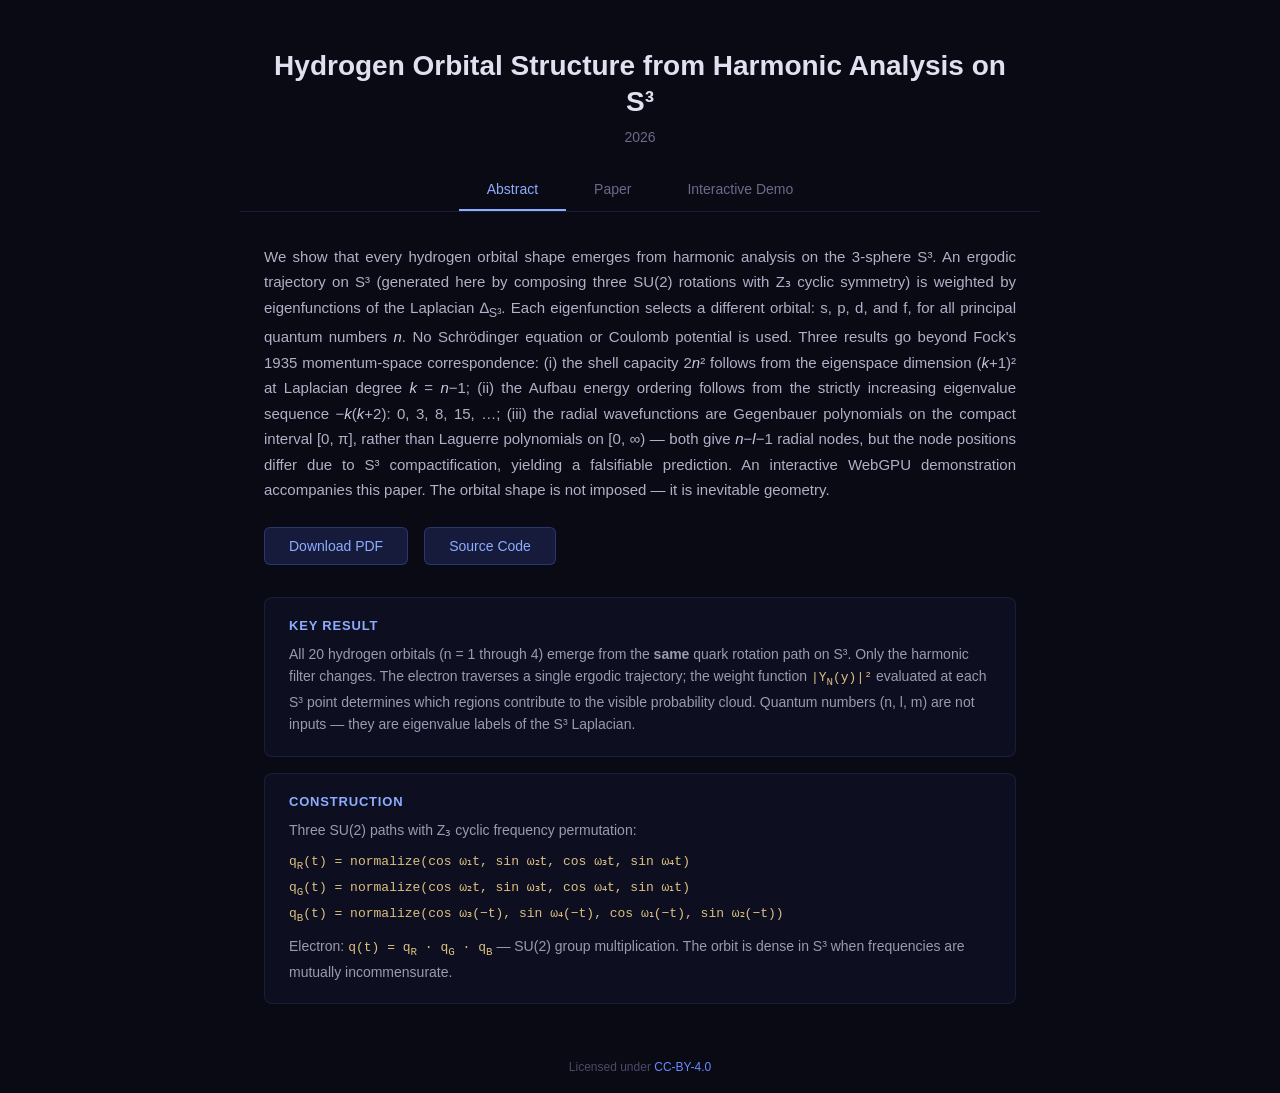
<file: site/index.html>
<!DOCTYPE html>
<html lang="en">
<head>
  <meta charset="UTF-8">
  <meta name="viewport" content="width=device-width, initial-scale=1.0">
  <title>Hydrogen Orbital Structure from Harmonic Analysis on S³</title>
  <link rel="stylesheet" href="css/style.css">
</head>
<body>

  <div class="header">
    <h1>Hydrogen Orbital Structure from Harmonic Analysis on S³</h1>
    <p class="author">2026</p>
  </div>

  <nav class="tabs">
    <button class="tab-btn active" data-tab="abstract">Abstract</button>
    <button class="tab-btn" data-tab="paper">Paper</button>
    <button class="tab-btn" data-tab="demo">Interactive Demo</button>
  </nav>

  <!-- Abstract Tab -->
  <div id="abstract" class="tab-content active">
    <p class="abstract-text">
      We show that every hydrogen orbital shape emerges from harmonic analysis on the
      3-sphere S³. An ergodic trajectory on S³ (generated here by composing three SU(2)
      rotations with Z₃ cyclic symmetry) is weighted by eigenfunctions of the Laplacian
      ∆<sub>S³</sub>. Each eigenfunction selects a different orbital: s, p, d, and f, for
      all principal quantum numbers <em>n</em>. No Schrödinger equation or Coulomb potential
      is used. Three results go beyond Fock's 1935 momentum-space correspondence:
      (i) the shell capacity 2<em>n</em>² follows from the eigenspace dimension
      (<em>k</em>+1)² at Laplacian degree <em>k</em> = <em>n</em>−1;
      (ii) the Aufbau energy ordering follows from the strictly increasing eigenvalue
      sequence −<em>k</em>(<em>k</em>+2): 0, 3, 8, 15, …;
      (iii) the radial wavefunctions are Gegenbauer polynomials on the compact interval
      [0, π], rather than Laguerre polynomials on [0, ∞) — both give <em>n</em>−<em>l</em>−1
      radial nodes, but the node positions differ due to S³ compactification, yielding a
      falsifiable prediction. An interactive WebGPU demonstration accompanies this paper.
      The orbital shape is not imposed — it is inevitable geometry.
    </p>

    <div class="links">
      <a href="paper/hopf-hydrogen.pdf">Download PDF</a>
      <a href="https://github.com">Source Code</a>
    </div>

    <div class="key-result">
      <h3>Key Result</h3>
      <p>
        All 20 hydrogen orbitals (n = 1 through 4) emerge from the <strong>same</strong>
        quark rotation path on S³. Only the harmonic filter changes. The electron traverses
        a single ergodic trajectory; the weight function
        <code>|Y<sub>N</sub>(y)|²</code> evaluated at each S³ point determines which
        regions contribute to the visible probability cloud. Quantum numbers (n, l, m) are
        not inputs — they are eigenvalue labels of the S³ Laplacian.
      </p>
    </div>

    <div class="key-result" style="margin-top: 16px;">
      <h3>Construction</h3>
      <p>
        Three SU(2) paths with Z₃ cyclic frequency permutation:
      </p>
      <p style="margin-top: 8px;">
        <code>q<sub>R</sub>(t) = normalize(cos ω₁t, sin ω₂t, cos ω₃t, sin ω₄t)</code><br>
        <code>q<sub>G</sub>(t) = normalize(cos ω₂t, sin ω₃t, cos ω₄t, sin ω₁t)</code><br>
        <code>q<sub>B</sub>(t) = normalize(cos ω₃(−t), sin ω₄(−t), cos ω₁(−t), sin ω₂(−t))</code>
      </p>
      <p style="margin-top: 8px;">
        Electron: <code>q(t) = q<sub>R</sub> · q<sub>G</sub> · q<sub>B</sub></code> &mdash;
        SU(2) group multiplication. The orbit is dense in S³ when frequencies are
        mutually incommensurate.
      </p>
    </div>
  </div>

  <!-- Paper Tab -->
  <div id="paper" class="tab-content">
    <object data="paper/hopf-hydrogen.pdf" type="application/pdf" class="pdf-embed">
      <div class="pdf-fallback">
        <p>PDF viewer not available in this browser.</p>
        <p><a href="paper/hopf-hydrogen.pdf">Download the paper (PDF)</a></p>
      </div>
    </object>
  </div>

  <!-- Demo Tab -->
  <div id="demo" class="tab-content demo-tab">
    <button id="demo-back" class="demo-back">Back to Paper</button>
    <iframe id="demo-iframe" class="demo-iframe" title="Interactive Demo"></iframe>
  </div>

  <div class="footer">
    <p>Licensed under <a href="https://creativecommons.org/licenses/by/4.0/">CC-BY-4.0</a></p>
  </div>

  <script src="js/tabs.js"></script>
</body>
</html>
</file>
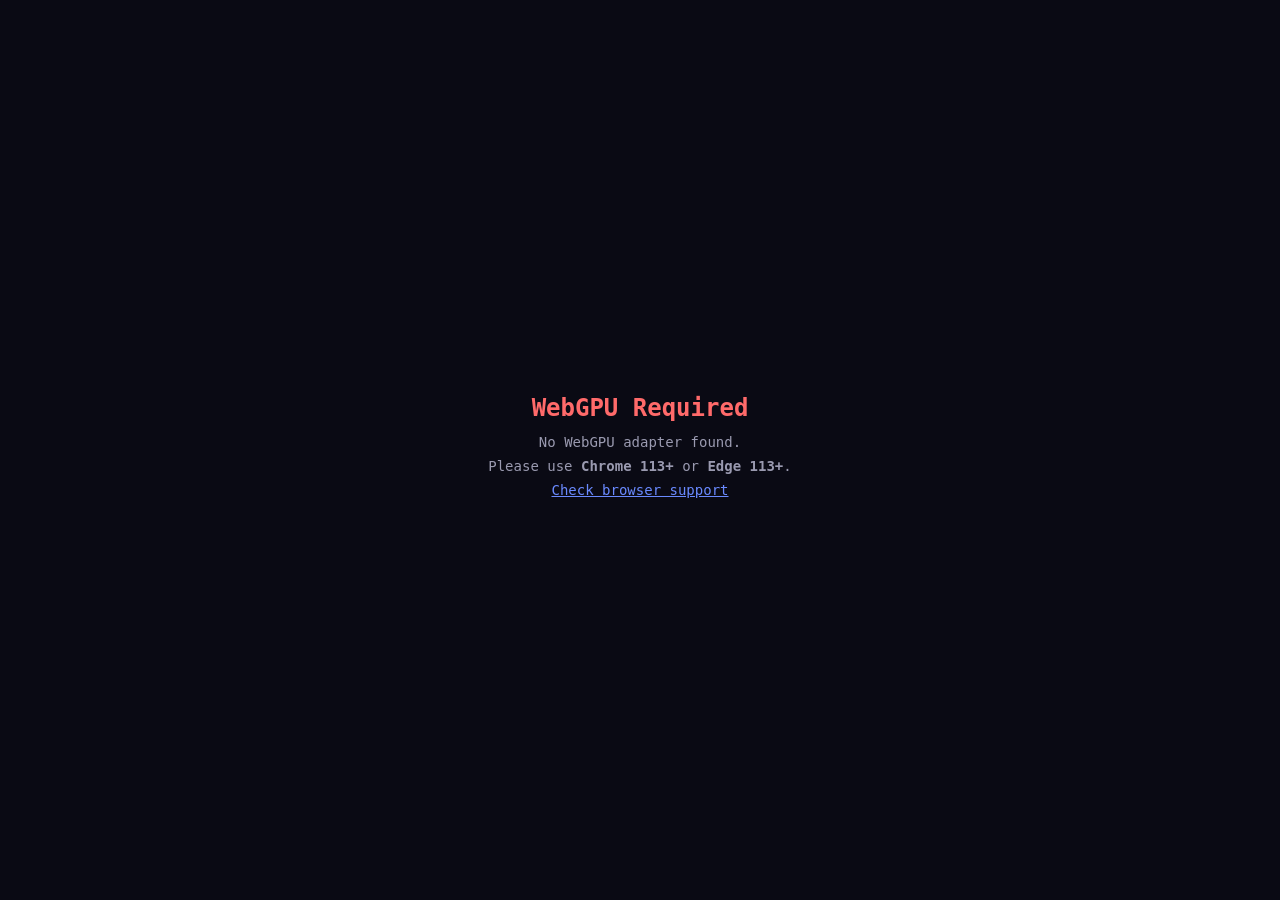
<file: site/demo/index.html>
<!DOCTYPE html>
<html lang="en">
<head>
  <meta charset="UTF-8">
  <meta name="viewport" content="width=device-width, initial-scale=1.0">
  <title>S³ Hopf Fibration — Quantum States from Geometry</title>
  <link rel="stylesheet" href="css/style.css">
</head>
<body>
  <!-- WebGPU fallback -->
  <div id="fallback" class="fallback hidden">
    <h1>WebGPU Required</h1>
    <p>This demo requires WebGPU support.</p>
    <p>Please use <strong>Chrome 113+</strong> or <strong>Edge 113+</strong>.</p>
    <p><a href="https://caniuse.com/webgpu" target="_blank">Check browser support</a></p>
  </div>

  <!-- Main canvas -->
  <canvas id="canvas"></canvas>

  <!-- Left panel: controls -->
  <div id="controls" class="panel left-panel">
    <h2>S³ Hopf Fibration</h2>
    <p class="subtitle">Quantum states from pure geometry</p>

    <div class="control-group">
      <label for="orbital-select">Orbital</label>
      <select id="orbital-select">
        <optgroup label="n = 1">
          <option value="1-0-0" selected>(1,0,0)</option>
        </optgroup>
        <optgroup label="n = 2">
          <option value="2-0-0">(2,0,0)</option>
          <option value="2-1-0">(2,1,0)</option>
          <option value="2-1-1">(2,1,1)</option>
        </optgroup>
        <optgroup label="n = 3">
          <option value="3-0-0">(3,0,0)</option>
          <option value="3-1-0">(3,1,0)</option>
          <option value="3-1-1">(3,1,1)</option>
          <option value="3-2-0">(3,2,0)</option>
          <option value="3-2-1">(3,2,1)</option>
          <option value="3-2-2">(3,2,2)</option>
        </optgroup>
        <optgroup label="n = 4">
          <option value="4-0-0">(4,0,0)</option>
          <option value="4-1-0">(4,1,0)</option>
          <option value="4-1-1">(4,1,1)</option>
          <option value="4-2-0">(4,2,0)</option>
          <option value="4-2-1">(4,2,1)</option>
          <option value="4-2-2">(4,2,2)</option>
          <option value="4-3-0">(4,3,0)</option>
          <option value="4-3-1">(4,3,1)</option>
          <option value="4-3-2">(4,3,2)</option>
          <option value="4-3-3">(4,3,3)</option>
        </optgroup>
      </select>
    </div>

    <div class="control-group">
      <label for="speed-slider">Speed: <span id="speed-value">1</span>×</label>
      <input type="range" id="speed-slider" min="1" max="200" value="1" step="1">
    </div>

    <div class="control-group">
      <label>Frequencies</label>
      <div class="freq-row">
        <span>ω₁</span>
        <input type="range" id="w1-slider" min="0.1" max="2.0" value="0.23" step="0.01">
        <span id="w1-value" class="freq-val">0.23</span>
      </div>
      <div class="freq-row">
        <span>ω₂</span>
        <input type="range" id="w2-slider" min="0.1" max="2.0" value="0.61" step="0.01">
        <span id="w2-value" class="freq-val">0.61</span>
      </div>
      <div class="freq-row">
        <span>ω₃</span>
        <input type="range" id="w3-slider" min="0.1" max="2.0" value="0.37" step="0.01">
        <span id="w3-value" class="freq-val">0.37</span>
      </div>
      <div class="freq-row">
        <span>ω₄</span>
        <input type="range" id="w4-slider" min="0.1" max="2.0" value="0.53" step="0.01">
        <span id="w4-value" class="freq-val">0.53</span>
      </div>
      <button id="randomize-btn">Randomize</button>
    </div>

    <div class="control-group">
      <label>Layers</label>
      <div class="toggle-row">
        <input type="checkbox" id="toggle-fibers" checked>
        <label for="toggle-fibers">Hopf fibers</label>
      </div>
      <div class="toggle-row">
        <input type="checkbox" id="toggle-electron" checked>
        <label for="toggle-electron">Electron sphere</label>
      </div>
      <div class="toggle-row">
        <input type="checkbox" id="toggle-nucleus" checked>
        <label for="toggle-nucleus">Z₃ nucleus</label>
      </div>
      <div class="toggle-row">
        <input type="checkbox" id="toggle-cloud" checked>
        <label for="toggle-cloud">Probability cloud</label>
      </div>
    </div>
  </div>

  <!-- Bottom stats -->
  <div id="stats" class="panel bottom-panel">
    <span id="stat-samples">Samples: 0</span>
    <span id="stat-r2">R²: —</span>
    <span id="stat-a0">a₀: —</span>
    <span id="stat-fps">FPS: 0</span>
  </div>

  <!-- Right panel: live telemetry -->
  <div id="info" class="panel right-panel">
    <h3>Live Telemetry</h3>

    <div class="telem-section">
      <div class="telem-label">SU(2) Quark Rotors</div>
      <div class="telem-rotor">
        <span class="rotor-tag rotor-r">R</span>
        <span id="telem-qr" class="telem-quat"></span>
      </div>
      <div class="telem-rotor">
        <span class="rotor-tag rotor-g">G</span>
        <span id="telem-qg" class="telem-quat"></span>
      </div>
      <div class="telem-rotor">
        <span class="rotor-tag rotor-b">B</span>
        <span id="telem-qb" class="telem-quat"></span>
      </div>
    </div>

    <div class="telem-section">
      <div class="telem-label">Composed q = R·G·B</div>
      <div id="telem-q" class="telem-quat telem-composed"></div>
    </div>

    <div class="telem-section">
      <div class="telem-label">S³ Position y</div>
      <div id="telem-s3" class="telem-quat"></div>
    </div>

    <div class="telem-section">
      <div class="telem-label">R³ Projection</div>
      <div id="telem-r3" class="telem-vec3"></div>
      <div class="telem-kv">
        <span class="telem-dim">|r|</span>
        <span id="telem-radius" class="telem-val"></span>
      </div>
    </div>

    <div class="telem-section">
      <div class="telem-label">Fiber Phase</div>
      <div class="telem-kv">
        <span class="telem-dim">ψ</span>
        <span id="telem-psi" class="telem-val"></span>
      </div>
    </div>

    <div class="telem-section">
      <div class="telem-label">Harmonic Weight</div>
      <div class="telem-kv">
        <span class="telem-dim">|Y<sub>N</sub>|²</span>
        <span id="telem-weight" class="telem-val"></span>
      </div>
      <div class="telem-bar-track">
        <div id="telem-weight-bar" class="telem-bar-fill"></div>
      </div>
    </div>

    <div class="telem-section">
      <div class="telem-kv">
        <span class="telem-dim">t</span>
        <span id="telem-time" class="telem-val"></span>
      </div>
    </div>
  </div>

  <!-- Bottom-right: ELI5 explanation -->
  <div id="eli5" class="panel eli5-panel">
    <h3>What's happening</h3>
    <p id="eli5-general">Three quarks (<span style="color:#ff6666">red</span>, <span style="color:#66cc66">green</span>, <span style="color:#6688ff">blue</span>) rotate independently through a 4D sphere. The <strong>electron</strong> is what happens when you multiply all three rotations together — its path is entirely determined by quark geometry.</p>
    <p id="eli5-orbital">Right now it's tracing the <strong>1s orbital</strong> — a perfect sphere. No formula tells it to be spherical. The shape emerges because incommensurate rotations on S³ visit every direction equally.</p>
    <p id="eli5-detail">The trail it leaves behind <em>is</em> the probability cloud. Where the electron spends more time, the cloud is denser. When it glows bright, the harmonic weight is high — it's in a region the wavefunction favors. When it dims, it's crossing a node. Change the orbital to see how the <em>same</em> quark path produces every atomic shape.</p>
  </div>

  <script type="module" src="js/main.js?v=13"></script>
</body>
</html>
</file>
<file: site/css/style.css>
/* hopf-hydrogen landing page — dark theme */

* {
  margin: 0;
  padding: 0;
  box-sizing: border-box;
}

body {
  background: #0a0a14;
  color: #c8c8d8;
  font-family: -apple-system, BlinkMacSystemFont, 'Segoe UI', Roboto, sans-serif;
  min-height: 100vh;
}

/* Header */
.header {
  text-align: center;
  padding: 48px 24px 0;
  max-width: 800px;
  margin: 0 auto;
}

.header h1 {
  font-size: 28px;
  font-weight: 700;
  color: #e0e0f0;
  line-height: 1.3;
  margin-bottom: 8px;
}

.header .author {
  font-size: 14px;
  color: #6a6a8a;
  margin-bottom: 24px;
}

/* Tab navigation */
.tabs {
  display: flex;
  justify-content: center;
  gap: 0;
  border-bottom: 1px solid rgba(100, 140, 255, 0.15);
  max-width: 800px;
  margin: 0 auto;
}

.tab-btn {
  background: none;
  border: none;
  padding: 12px 28px;
  font-size: 14px;
  font-weight: 500;
  color: #6a6a8a;
  cursor: pointer;
  border-bottom: 2px solid transparent;
  transition: color 0.2s, border-color 0.2s;
  font-family: inherit;
}

.tab-btn:hover {
  color: #9aaac8;
}

.tab-btn.active {
  color: #8cacff;
  border-bottom-color: #8cacff;
}

/* Tab content */
.tab-content {
  display: none;
  max-width: 800px;
  margin: 0 auto;
  padding: 32px 24px;
}

.tab-content.active {
  display: block;
}

/* Abstract tab */
.abstract-text {
  font-size: 15px;
  line-height: 1.7;
  color: #b0b0c8;
  margin-bottom: 24px;
  text-align: justify;
}

.abstract-text em {
  color: #c8c8e0;
  font-style: italic;
}

.links {
  display: flex;
  gap: 16px;
  flex-wrap: wrap;
}

.links a {
  display: inline-block;
  padding: 10px 24px;
  background: rgba(60, 80, 180, 0.25);
  color: #8cacff;
  border: 1px solid rgba(100, 140, 255, 0.25);
  border-radius: 6px;
  text-decoration: none;
  font-size: 14px;
  font-weight: 500;
  transition: background 0.2s;
}

.links a:hover {
  background: rgba(60, 80, 180, 0.45);
}

.key-result {
  margin-top: 32px;
  padding: 20px 24px;
  background: rgba(60, 80, 180, 0.08);
  border: 1px solid rgba(100, 140, 255, 0.12);
  border-radius: 8px;
}

.key-result h3 {
  font-size: 13px;
  color: #8cacff;
  text-transform: uppercase;
  letter-spacing: 0.8px;
  margin-bottom: 10px;
}

.key-result p {
  font-size: 14px;
  line-height: 1.6;
  color: #9a9ab0;
}

.key-result code {
  font-family: 'SF Mono', 'Fira Code', 'Consolas', monospace;
  color: #ddc080;
  font-size: 13px;
}

/* Paper tab */
.pdf-embed {
  width: 100%;
  height: 80vh;
  border: 1px solid rgba(100, 140, 255, 0.15);
  border-radius: 8px;
}

.pdf-fallback {
  text-align: center;
  padding: 40px;
  color: #6a6a8a;
}

.pdf-fallback a {
  color: #8cacff;
}

/* Demo tab — full viewport iframe */
.tab-content.demo-tab {
  max-width: none;
  padding: 0;
  position: fixed;
  top: 0;
  left: 0;
  width: 100%;
  height: 100%;
  z-index: 100;
}

.tab-content.demo-tab .demo-back {
  position: fixed;
  top: 12px;
  left: 12px;
  z-index: 101;
  padding: 8px 16px;
  background: rgba(10, 10, 20, 0.9);
  color: #8cacff;
  border: 1px solid rgba(100, 140, 255, 0.3);
  border-radius: 6px;
  cursor: pointer;
  font-size: 13px;
  font-family: inherit;
  backdrop-filter: blur(8px);
}

.tab-content.demo-tab .demo-back:hover {
  background: rgba(30, 30, 60, 0.95);
}

.demo-iframe {
  width: 100%;
  height: 100%;
  border: none;
}

/* Footer */
.footer {
  text-align: center;
  padding: 24px;
  font-size: 12px;
  color: #4a4a6a;
  max-width: 800px;
  margin: 0 auto;
}

.footer a {
  color: #6a8aff;
  text-decoration: none;
}
</file>
<file: site/demo/css/style.css>
/* S³ Hopf Fibration Demo — Dark theme, minimal chrome */

* {
  margin: 0;
  padding: 0;
  box-sizing: border-box;
}

body {
  background: #0a0a14;
  color: #c8c8d8;
  font-family: -apple-system, BlinkMacSystemFont, 'Segoe UI', Roboto, monospace;
  overflow: hidden;
  height: 100vh;
  width: 100vw;
}

canvas {
  position: fixed;
  top: 0;
  left: 0;
  width: 100%;
  height: 100%;
}

/* Panels */
.panel {
  position: fixed;
  background: rgba(10, 10, 20, 0.85);
  backdrop-filter: blur(8px);
  border: 1px solid rgba(100, 140, 255, 0.15);
  border-radius: 8px;
  z-index: 10;
}

.left-panel {
  top: 16px;
  left: 16px;
  width: 240px;
  padding: 16px;
  max-height: calc(100vh - 80px);
  overflow-y: auto;
}

.left-panel h2 {
  font-size: 15px;
  font-weight: 600;
  color: #8cacff;
  margin-bottom: 2px;
}

.left-panel .subtitle {
  font-size: 11px;
  color: #6a6a8a;
  margin-bottom: 14px;
}

.right-panel {
  top: 16px;
  right: 16px;
  width: 260px;
  padding: 16px;
}

.right-panel h3 {
  font-size: 13px;
  color: #8cacff;
  margin-bottom: 10px;
}

/* Telemetry */
.telem-section {
  margin-bottom: 10px;
  padding-bottom: 8px;
  border-bottom: 1px solid rgba(100, 140, 255, 0.08);
}

.telem-section:last-child {
  border-bottom: none;
  margin-bottom: 0;
  padding-bottom: 0;
}

.telem-label {
  font-size: 9px;
  font-weight: 600;
  color: #6a6a8a;
  text-transform: uppercase;
  letter-spacing: 0.8px;
  margin-bottom: 4px;
}

.telem-rotor {
  display: flex;
  align-items: center;
  gap: 6px;
  margin-bottom: 2px;
}

.rotor-tag {
  display: inline-block;
  width: 16px;
  height: 16px;
  line-height: 16px;
  text-align: center;
  font-size: 9px;
  font-weight: 700;
  border-radius: 3px;
  flex-shrink: 0;
}

.rotor-r { background: rgba(255, 60, 60, 0.25); color: #ff6666; }
.rotor-g { background: rgba(60, 200, 60, 0.25); color: #66cc66; }
.rotor-b { background: rgba(60, 100, 255, 0.25); color: #6688ff; }

.telem-quat, .telem-vec3, .telem-val {
  font-family: 'SF Mono', 'Fira Code', 'Consolas', monospace;
  font-size: 10px;
  color: #9aaac8;
}

.telem-composed {
  color: #ddc080;
  font-size: 11px;
}

.telem-kv {
  display: flex;
  align-items: baseline;
  gap: 6px;
  margin-bottom: 2px;
}

.telem-dim {
  font-size: 11px;
  color: #6a8aff;
  min-width: 22px;
}

.telem-bar-track {
  width: 100%;
  height: 3px;
  background: rgba(60, 60, 100, 0.4);
  border-radius: 2px;
  margin-top: 4px;
  overflow: hidden;
}

.telem-bar-fill {
  height: 100%;
  background: linear-gradient(90deg, #ff6644, #ffcc44);
  border-radius: 2px;
  transition: width 0.05s linear;
  width: 0%;
}

.bottom-panel {
  bottom: 16px;
  left: 50%;
  transform: translateX(-50%);
  padding: 8px 20px;
  display: flex;
  gap: 24px;
  font-size: 12px;
  font-family: 'SF Mono', 'Fira Code', monospace;
}

.bottom-panel span {
  color: #7a8aaa;
}

/* Controls */
.control-group {
  margin-bottom: 14px;
}

.control-group > label {
  display: block;
  font-size: 11px;
  font-weight: 600;
  color: #8a8aaa;
  text-transform: uppercase;
  letter-spacing: 0.5px;
  margin-bottom: 6px;
}

select {
  width: 100%;
  padding: 5px 8px;
  background: rgba(30, 30, 50, 0.9);
  color: #c8c8d8;
  border: 1px solid rgba(100, 140, 255, 0.2);
  border-radius: 4px;
  font-size: 12px;
  font-family: inherit;
  cursor: pointer;
}

select:focus {
  outline: none;
  border-color: rgba(100, 140, 255, 0.5);
}

input[type="range"] {
  -webkit-appearance: none;
  appearance: none;
  width: 100%;
  height: 4px;
  background: rgba(60, 60, 100, 0.5);
  border-radius: 2px;
  outline: none;
  cursor: pointer;
}

input[type="range"]::-webkit-slider-thumb {
  -webkit-appearance: none;
  appearance: none;
  width: 14px;
  height: 14px;
  background: #6a8aff;
  border-radius: 50%;
  cursor: pointer;
}

input[type="range"]::-moz-range-thumb {
  width: 14px;
  height: 14px;
  background: #6a8aff;
  border-radius: 50%;
  cursor: pointer;
  border: none;
}

.freq-row {
  display: flex;
  align-items: center;
  gap: 6px;
  margin-bottom: 4px;
  font-size: 12px;
}

.freq-row span:first-child {
  width: 22px;
  color: #6a8aff;
  font-size: 11px;
}

.freq-row input[type="range"] {
  flex: 1;
}

.freq-val {
  width: 32px;
  text-align: right;
  font-size: 11px;
  color: #7a8aaa;
  font-family: 'SF Mono', 'Fira Code', monospace;
}

button {
  width: 100%;
  padding: 6px 12px;
  margin-top: 6px;
  background: rgba(60, 80, 180, 0.3);
  color: #8cacff;
  border: 1px solid rgba(100, 140, 255, 0.25);
  border-radius: 4px;
  font-size: 11px;
  font-family: inherit;
  cursor: pointer;
  transition: background 0.15s;
}

button:hover {
  background: rgba(60, 80, 180, 0.5);
}

.toggle-row {
  display: flex;
  align-items: center;
  gap: 6px;
  margin-bottom: 3px;
  font-size: 12px;
}

.toggle-row input[type="checkbox"] {
  accent-color: #6a8aff;
}

.toggle-row label {
  cursor: pointer;
  color: #9a9ab0;
}

/* ELI5 panel */
.eli5-panel {
  bottom: 56px;
  right: 16px;
  width: 260px;
  padding: 14px 16px;
}

.eli5-panel h3 {
  font-size: 12px;
  color: #8cacff;
  margin-bottom: 8px;
}

.eli5-panel p {
  font-size: 11px;
  line-height: 1.55;
  color: #9a9ab0;
  margin-bottom: 7px;
}

.eli5-panel p:last-child {
  margin-bottom: 0;
}

.eli5-panel strong {
  color: #c8c8d8;
}

.eli5-panel em {
  color: #b0a0cc;
  font-style: normal;
}

/* Fallback */
.fallback {
  position: fixed;
  top: 0;
  left: 0;
  width: 100%;
  height: 100%;
  display: flex;
  flex-direction: column;
  align-items: center;
  justify-content: center;
  background: #0a0a14;
  z-index: 100;
}

.fallback h1 {
  font-size: 24px;
  color: #ff6a6a;
  margin-bottom: 12px;
}

.fallback p {
  font-size: 14px;
  margin-bottom: 8px;
  color: #9a9ab0;
}

.fallback a {
  color: #6a8aff;
}

.hidden {
  display: none !important;
}

/* Scrollbar */
.left-panel::-webkit-scrollbar {
  width: 4px;
}

.left-panel::-webkit-scrollbar-track {
  background: transparent;
}

.left-panel::-webkit-scrollbar-thumb {
  background: rgba(100, 140, 255, 0.2);
  border-radius: 2px;
}
</file>
